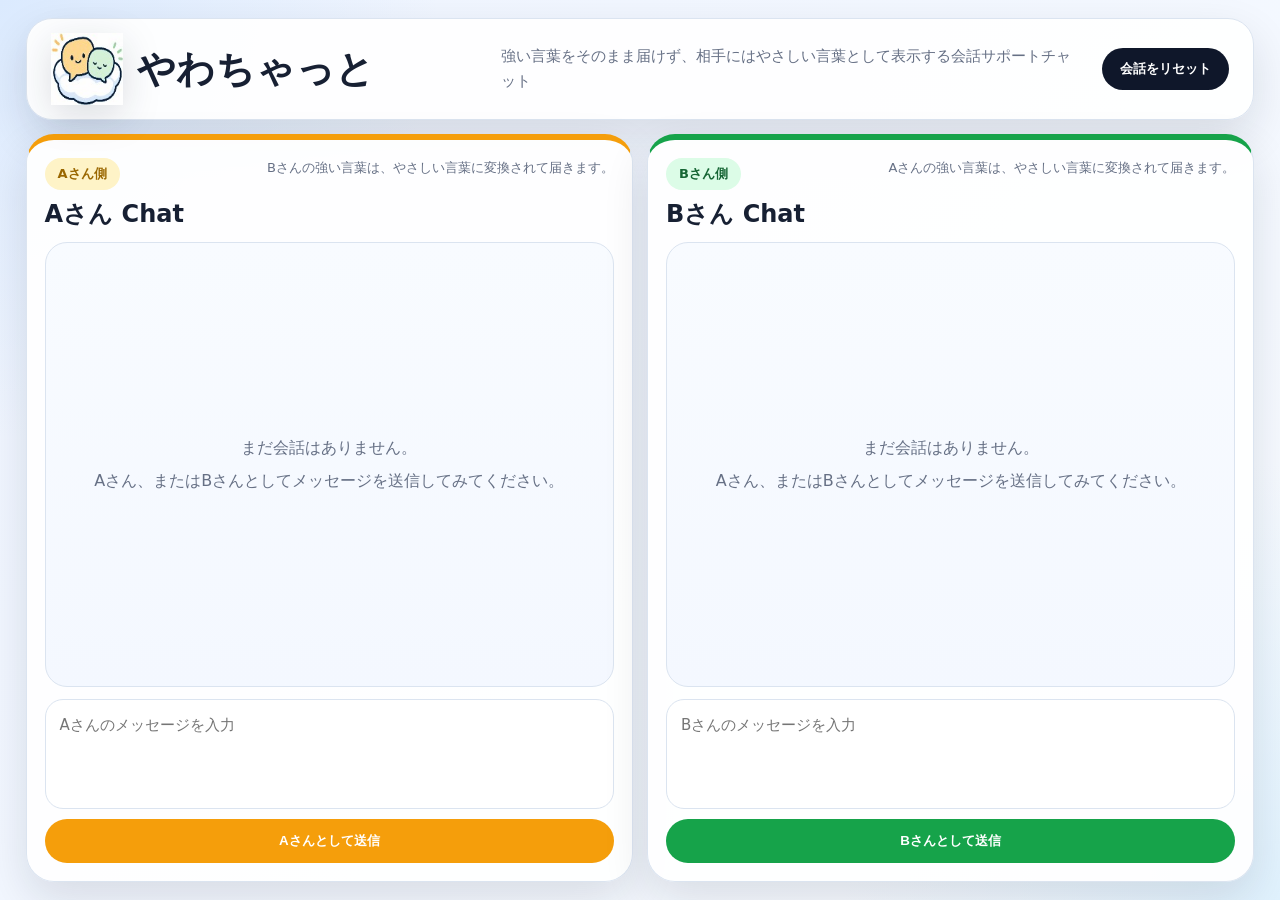
<file: public/index.html>
<!DOCTYPE html>
<html lang="ja">
<head>
  <meta charset="UTF-8" />
  <meta name="viewport" content="width=device-width, initial-scale=1.0" />
  <title>やわちゃっと</title>
  <link rel="stylesheet" href="styles.css" />
</head>
<body>
  <main class="demo-page">
    <header class="top-bar">
      <div class="title-area">
        <div class="title-row">
          <img
            src="/images/yawa_chan.jpg"
            alt="やわちゃん"
            class="title-character"
          />
          <h1>やわちゃっと</h1>

        </div>
      </div>

      <p class="concept">
        強い言葉をそのまま届けず、相手にはやさしい言葉として表示する会話サポートチャット
      </p>

      <button id="resetButton" class="reset-button" type="button">
        会話をリセット
      </button>
    </header>

    <section class="demo-grid">
      <!-- Aさん側 -->
      <section class="chat-panel customer-panel">
        <div class="panel-header">
          <div>
            <p class="role-chip customer">Aさん側</p>
            <h2>Aさん Chat</h2>
          </div>
          <p class="panel-note">
            Bさんの強い言葉は、やさしい言葉に変換されて届きます。
          </p>
        </div>

        <div id="customerMessages" class="message-list"></div>

        <form id="customerForm" class="composer">
          <textarea
            id="customerInput"
            placeholder="Aさんのメッセージを入力"
            required
          ></textarea>

          <button id="customerSendButton" class="send-button customer-send" type="submit">
            Aさんとして送信
          </button>
        </form>
      </section>

      <!-- Bさん側 -->
      <section class="chat-panel agent-panel">
        <div class="panel-header">
          <div>
            <p class="role-chip agent">Bさん側</p>
            <h2>Bさん Chat</h2>
          </div>
          <p class="panel-note">
            Aさんの強い言葉は、やさしい言葉に変換されて届きます。
          </p>
        </div>

        <div id="agentMessages" class="message-list"></div>

        <form id="agentForm" class="composer">
          <textarea
            id="agentInput"
            placeholder="Bさんのメッセージを入力"
            required
          ></textarea>

          <button id="agentSendButton" class="send-button agent-send" type="submit">
            Bさんとして送信
          </button>
        </form>
      </section>
    </section>
  </main>

  <script src="script.js"></script>
</body>
</html>
</file>
<file: public/styles.css>
* {
  box-sizing: border-box;
}

:root {
  --bg: #eef4ff;
  --card: rgba(255, 255, 255, 0.94);
  --line: #dbe4f0;
  --text: #172033;
  --sub: #667085;

  --blue: #2563eb;
  --blue-soft: #dbeafe;

  --orange: #f59e0b;
  --orange-soft: #fef3c7;

  --green: #16a34a;
  --green-soft: #dcfce7;

  --dark: #0f172a;
  --shadow: 0 18px 45px rgba(15, 23, 42, 0.12);
}

html,
body {
  margin: 0;
  min-height: 100%;
  font-family: system-ui, -apple-system, BlinkMacSystemFont, "Segoe UI", sans-serif;
  color: var(--text);
  background:
    radial-gradient(circle at top left, #dbeafe 0, transparent 28%),
    radial-gradient(circle at bottom right, #e0f2fe 0, transparent 28%),
    linear-gradient(135deg, #eef4ff, #f8fbff);
}

body {
  overflow: hidden;
}

.demo-page {
  width: min(1480px, 96vw);
  height: 100vh;
  margin: 0 auto;
  padding: 18px 0;
  display: grid;
  grid-template-rows: auto 1fr;
  gap: 14px;
}

.top-bar {
  display: grid;
  grid-template-columns: auto 1fr auto;
  align-items: center;
  gap: 20px;
  background: var(--card);
  border: 1px solid var(--line);
  border-radius: 26px;
  padding: 14px 24px;
  box-shadow: var(--shadow);
}

.title-area {
  min-width: 430px;
}

.eyebrow {
  margin: 0 0 4px;
  color: var(--blue);
  font-size: 13px;
  font-weight: 800;
  letter-spacing: 0.04em;
}

.title-row {
  display: flex;
  align-items: center;
  gap: 14px;
}

h1 {
  margin: 0;
  font-size: clamp(28px, 3vw, 44px);
  line-height: 1.1;
  letter-spacing: 0.02em;
  white-space: nowrap;
}

.title-character {
  width: 72px;
  height: 72px;
  object-fit: contain;
  flex-shrink: 0;
  filter: drop-shadow(0 10px 18px rgba(15, 23, 42, 0.14));
}

.concept {
  margin: 0;
  color: var(--sub);
  line-height: 1.7;
  font-size: 15px;
}

.reset-button {
  border: none;
  border-radius: 999px;
  padding: 12px 18px;
  background: var(--dark);
  color: #fff;
  font-weight: 800;
  cursor: pointer;
  white-space: nowrap;
  transition: transform 0.15s ease, opacity 0.15s ease;
}

.reset-button:hover {
  transform: translateY(-1px);
}

.demo-grid {
  min-height: 0;
  display: grid;
  grid-template-columns: 1fr 1fr;
  gap: 14px;
}

.chat-panel {
  min-height: 0;
  display: grid;
  grid-template-rows: auto 1fr auto;
  gap: 12px;
  background: var(--card);
  border: 1px solid var(--line);
  border-radius: 28px;
  padding: 18px;
  box-shadow: var(--shadow);
}

.customer-panel {
  border-top: 6px solid var(--orange);
}

.agent-panel {
  border-top: 6px solid var(--green);
}

.panel-header {
  display: flex;
  justify-content: space-between;
  gap: 14px;
  align-items: flex-start;
}

.panel-header h2 {
  margin: 8px 0 0;
  font-size: 24px;
}

.role-chip {
  display: inline-flex;
  width: fit-content;
  margin: 0;
  padding: 7px 13px;
  border-radius: 999px;
  font-size: 13px;
  font-weight: 900;
  white-space: nowrap;
}

.role-chip.customer {
  background: var(--orange-soft);
  color: #9a6700;
}

.role-chip.agent {
  background: var(--green-soft);
  color: #166534;
}

.panel-note {
  max-width: none;
  margin: 0;
  color: var(--sub);
  font-size: 13px;
  line-height: 1.6;
  text-align: right;
  white-space: nowrap;
  word-break: keep-all;
  overflow-wrap: normal;
  flex-shrink: 0;
}

.message-list {
  min-height: 0;
  overflow-y: auto;
  display: flex;
  flex-direction: column;
  gap: 12px;
  padding: 16px;
  background: linear-gradient(180deg, #f8fbff, #f4f8ff);
  border: 1px solid var(--line);
  border-radius: 22px;
}

.message-list::-webkit-scrollbar {
  width: 8px;
}

.message-list::-webkit-scrollbar-thumb {
  background: #cbd5e1;
  border-radius: 999px;
}

.empty-state {
  margin: auto;
  text-align: center;
  color: var(--sub);
  line-height: 1.8;
}

.empty-state p {
  margin: 4px 0;
}

.message-row {
  display: flex;
}

.message-row.self {
  justify-content: flex-end;
}

.message-row.other {
  justify-content: flex-start;
}

.message-bubble {
  max-width: 78%;
  padding: 12px 14px;
  border-radius: 20px;
  box-shadow: 0 8px 22px rgba(15, 23, 42, 0.06);
}

.message-row.self .message-bubble {
  background: #e0edff;
  color: #1e3a8a;
  border-bottom-right-radius: 7px;
}

.message-row.other .message-bubble {
  background: #ffffff;
  color: #1f2937;
  border: 1px solid #e5edf6;
  border-bottom-left-radius: 7px;
}

.message-meta {
  margin-bottom: 6px;
  font-size: 11px;
  color: var(--sub);
  font-weight: 800;
}

.message-text {
  font-size: 15px;
  line-height: 1.7;
  white-space: pre-wrap;
  word-break: break-word;
}

.ai-badge {
  display: inline-block;
  margin-top: 8px;
  padding: 5px 9px;
  border-radius: 999px;
  background: #ecfeff;
  color: #0f766e;
  font-size: 10px;
  font-weight: 900;
}

.original-badge {
  display: inline-block;
  margin-top: 8px;
  padding: 5px 9px;
  border-radius: 999px;
  background: #eff6ff;
  color: #1d4ed8;
  font-size: 10px;
  font-weight: 900;
}

.composer {
  display: grid;
  gap: 10px;
}

textarea {
  width: 100%;
  height: 110px;
  resize: none;
  border: 1px solid var(--line);
  border-radius: 18px;
  padding: 13px 14px;
  font: inherit;
  font-size: 15px;
  line-height: 1.6;
  outline: none;
  background: #fff;
}

textarea:focus {
  border-color: #93c5fd;
  box-shadow: 0 0 0 4px rgba(147, 197, 253, 0.22);
}

.send-button {
  border: none;
  border-radius: 999px;
  padding: 13px 18px;
  color: #fff;
  font-weight: 900;
  cursor: pointer;
  transition: transform 0.15s ease, opacity 0.15s ease;
}

.send-button:hover {
  transform: translateY(-1px);
}

.send-button:disabled {
  opacity: 0.65;
  cursor: not-allowed;
  transform: none;
}

.customer-send {
  background: var(--orange);
}

.agent-send {
  background: var(--green);
}

@media (max-width: 1100px) {
  body {
    overflow: auto;
  }

  .demo-page {
    height: auto;
  }

  .top-bar {
    grid-template-columns: 1fr;
  }

  .title-area {
    min-width: 0;
  }

  .title-row {
    justify-content: flex-start;
  }

  .demo-grid {
    grid-template-columns: 1fr;
  }

  .message-list {
    height: 360px;
  }

  .panel-note {
    text-align: left;
    white-space: normal;
    word-break: normal;
    overflow-wrap: break-word;
    flex-shrink: 1;
  }
}

@media (max-width: 640px) {
  .demo-page {
    width: 94vw;
    padding: 12px 0;
  }

  .top-bar,
  .chat-panel {
    border-radius: 22px;
    padding: 16px;
  }

  h1 {
    font-size: 30px;
    white-space: normal;
  }

  .title-character {
    width: 58px;
    height: 58px;
  }

  .concept {
    font-size: 14px;
  }

  .panel-header {
    flex-direction: column;
  }

  .message-bubble {
    max-width: 92%;
  }
}
</file>
